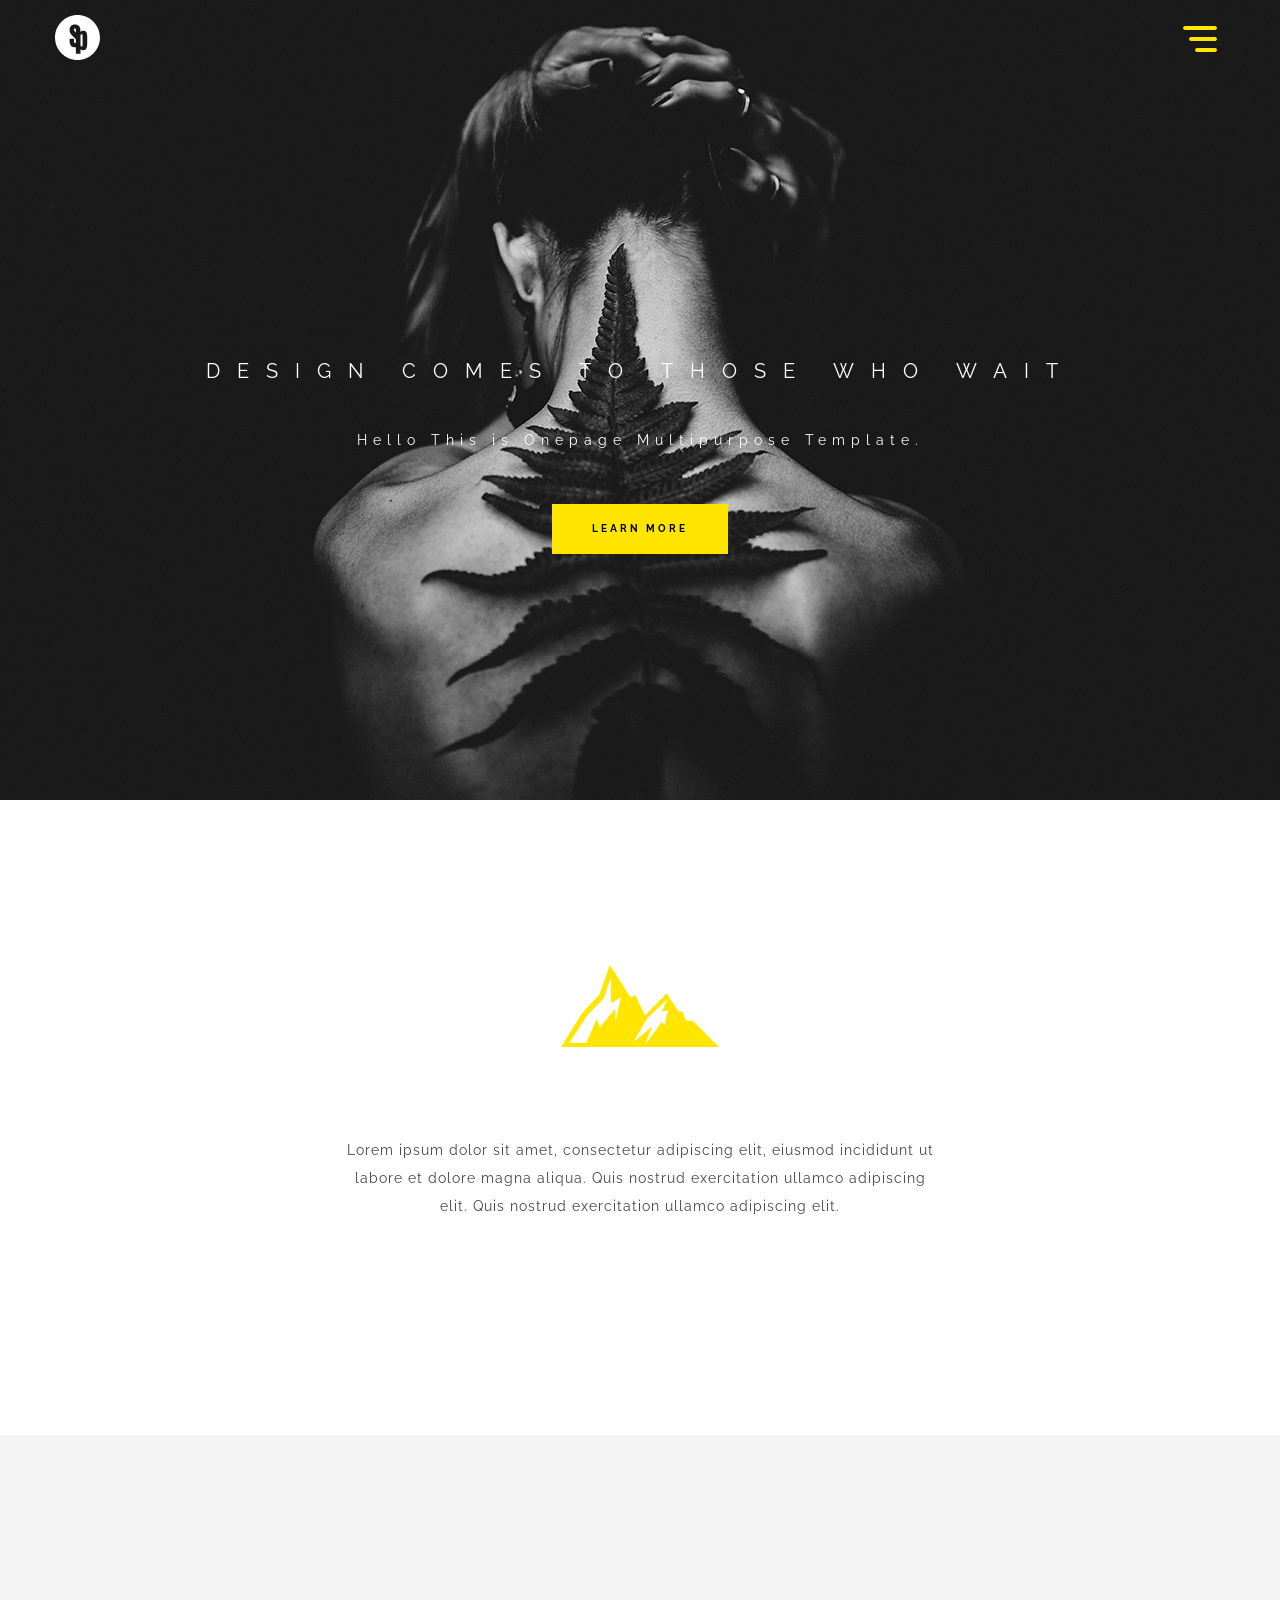
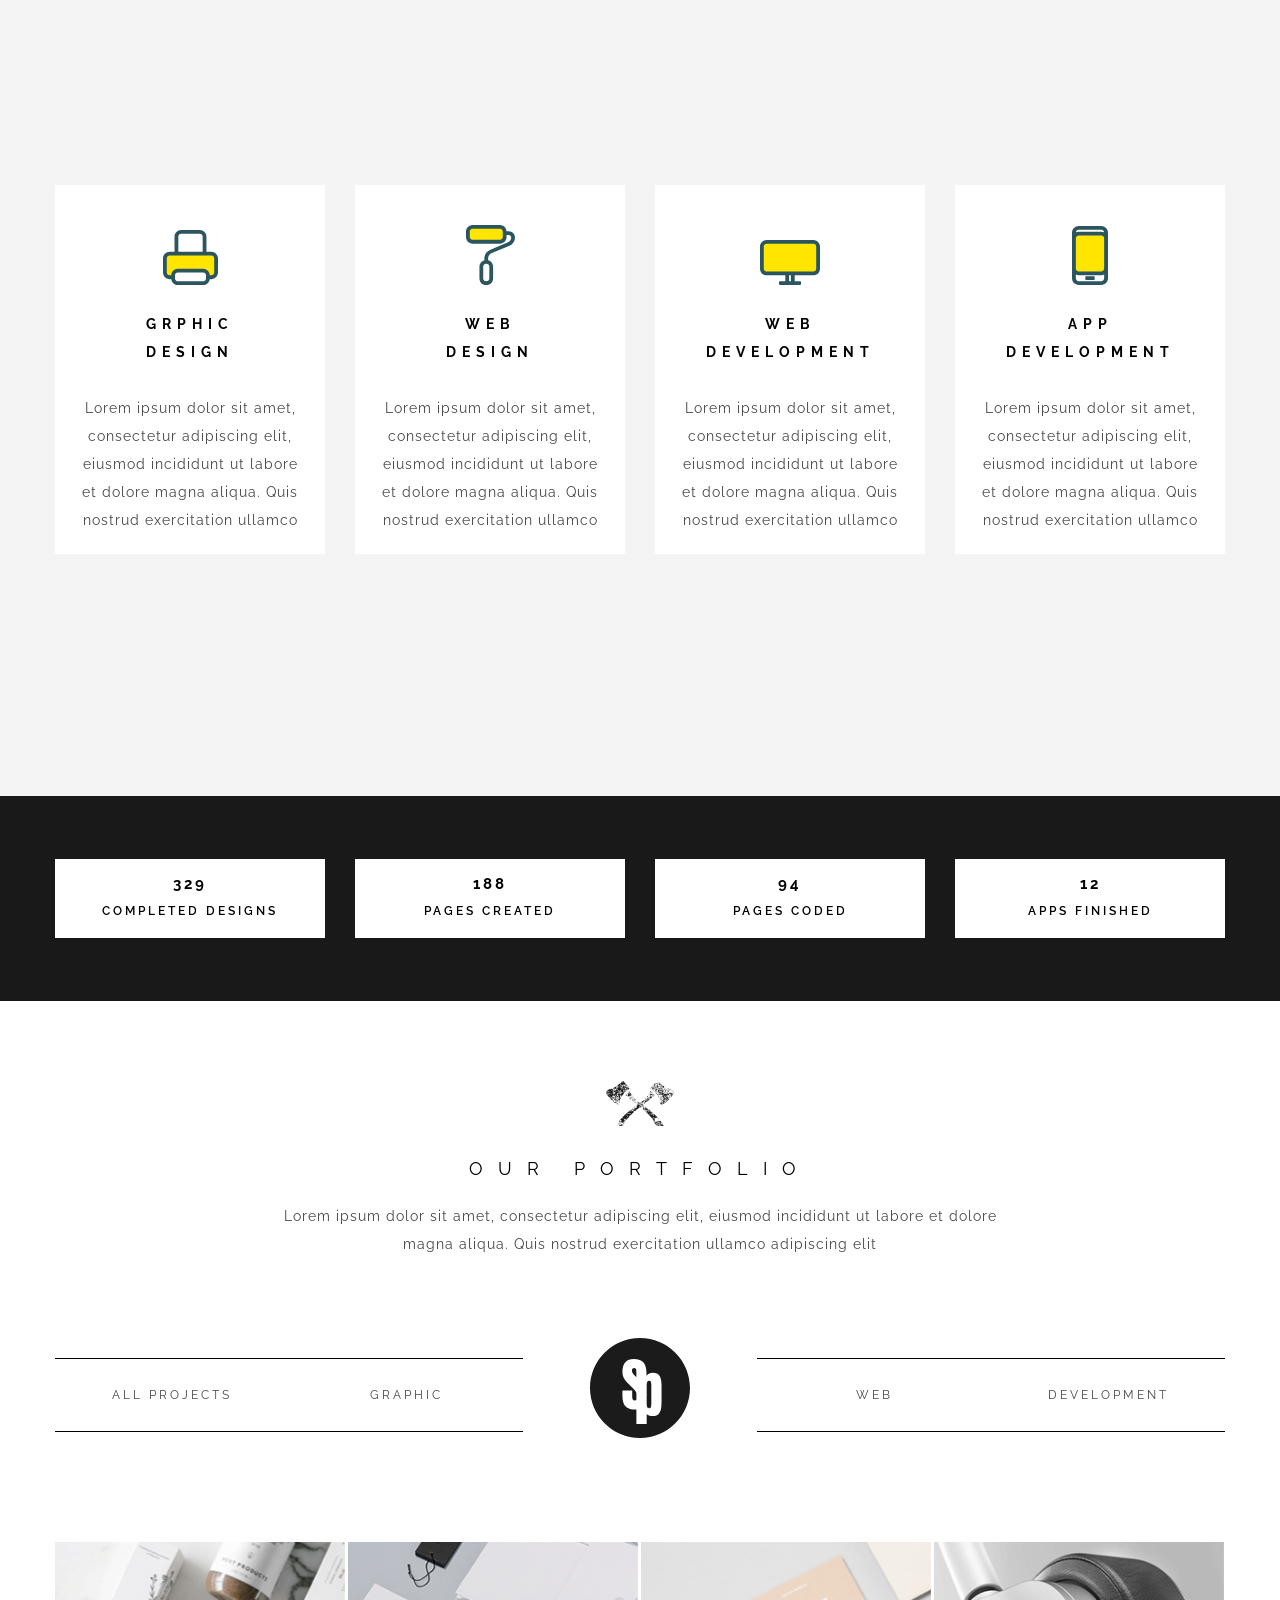
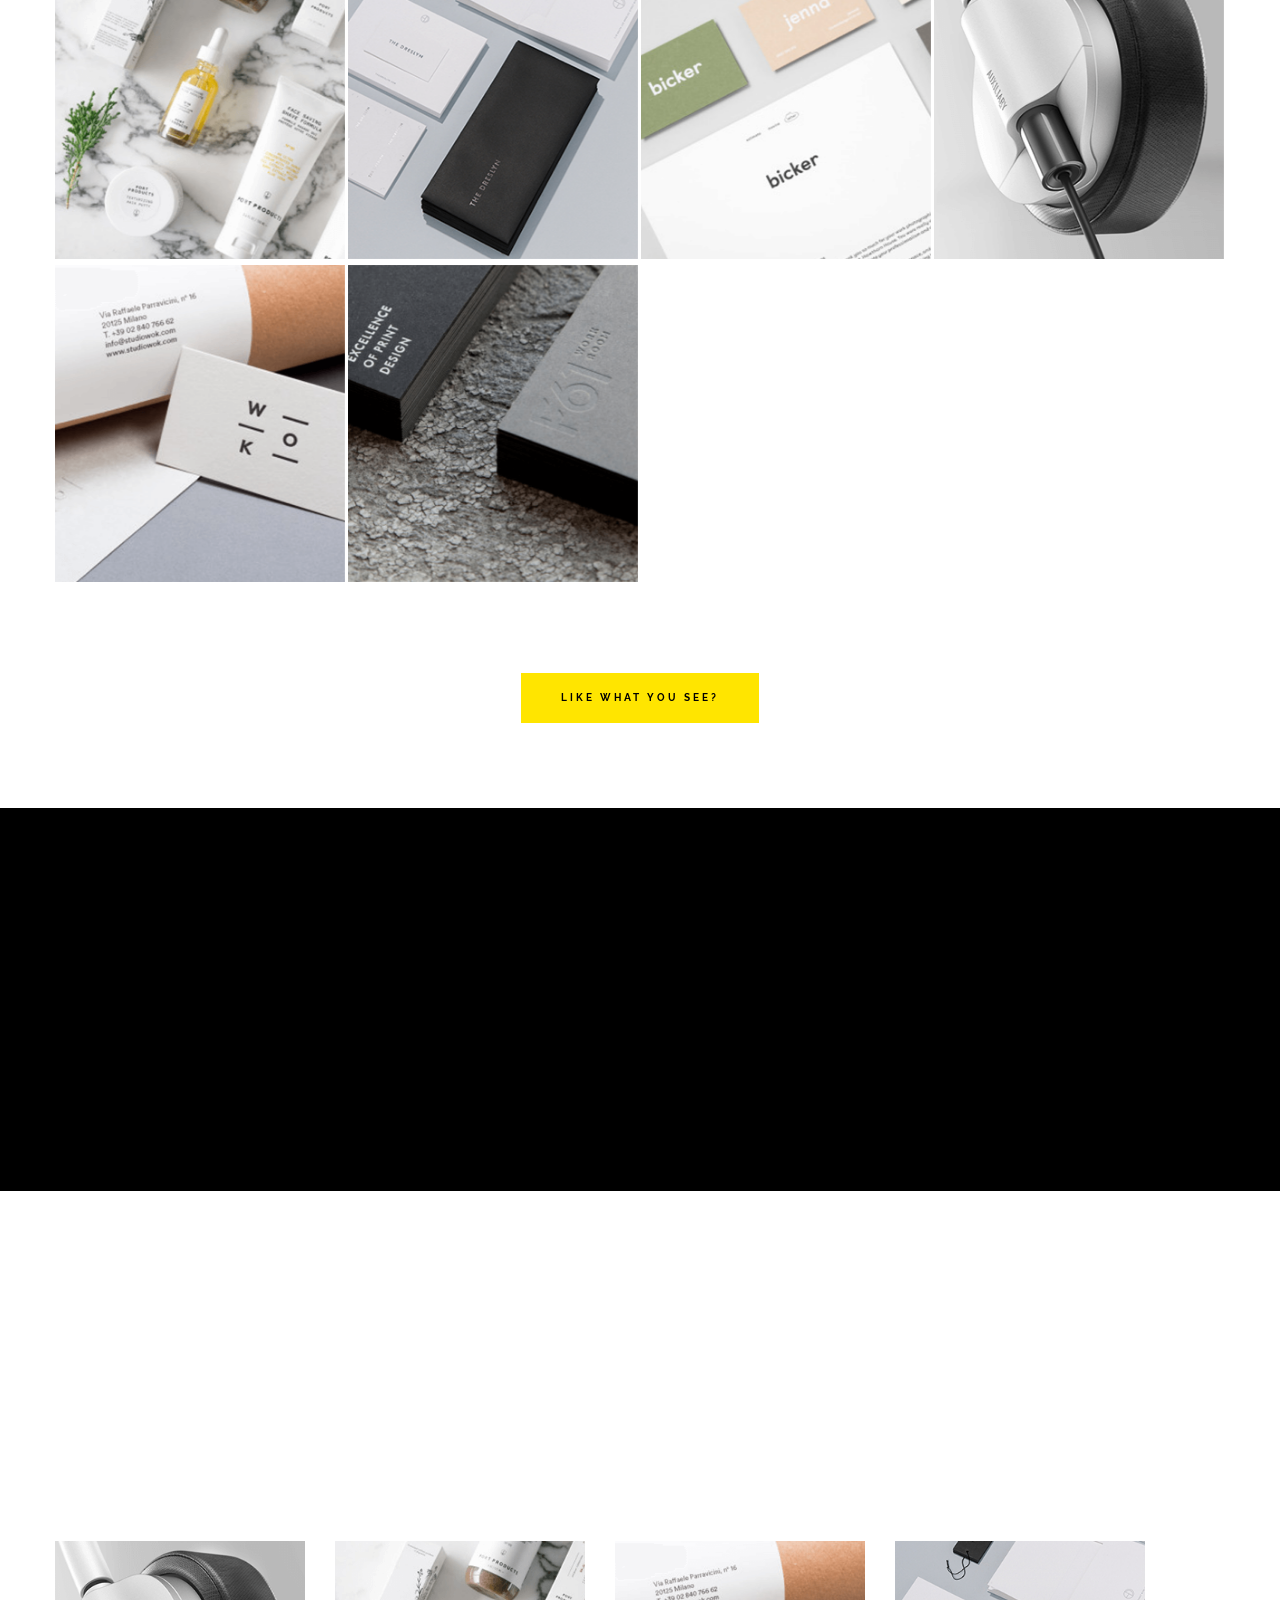
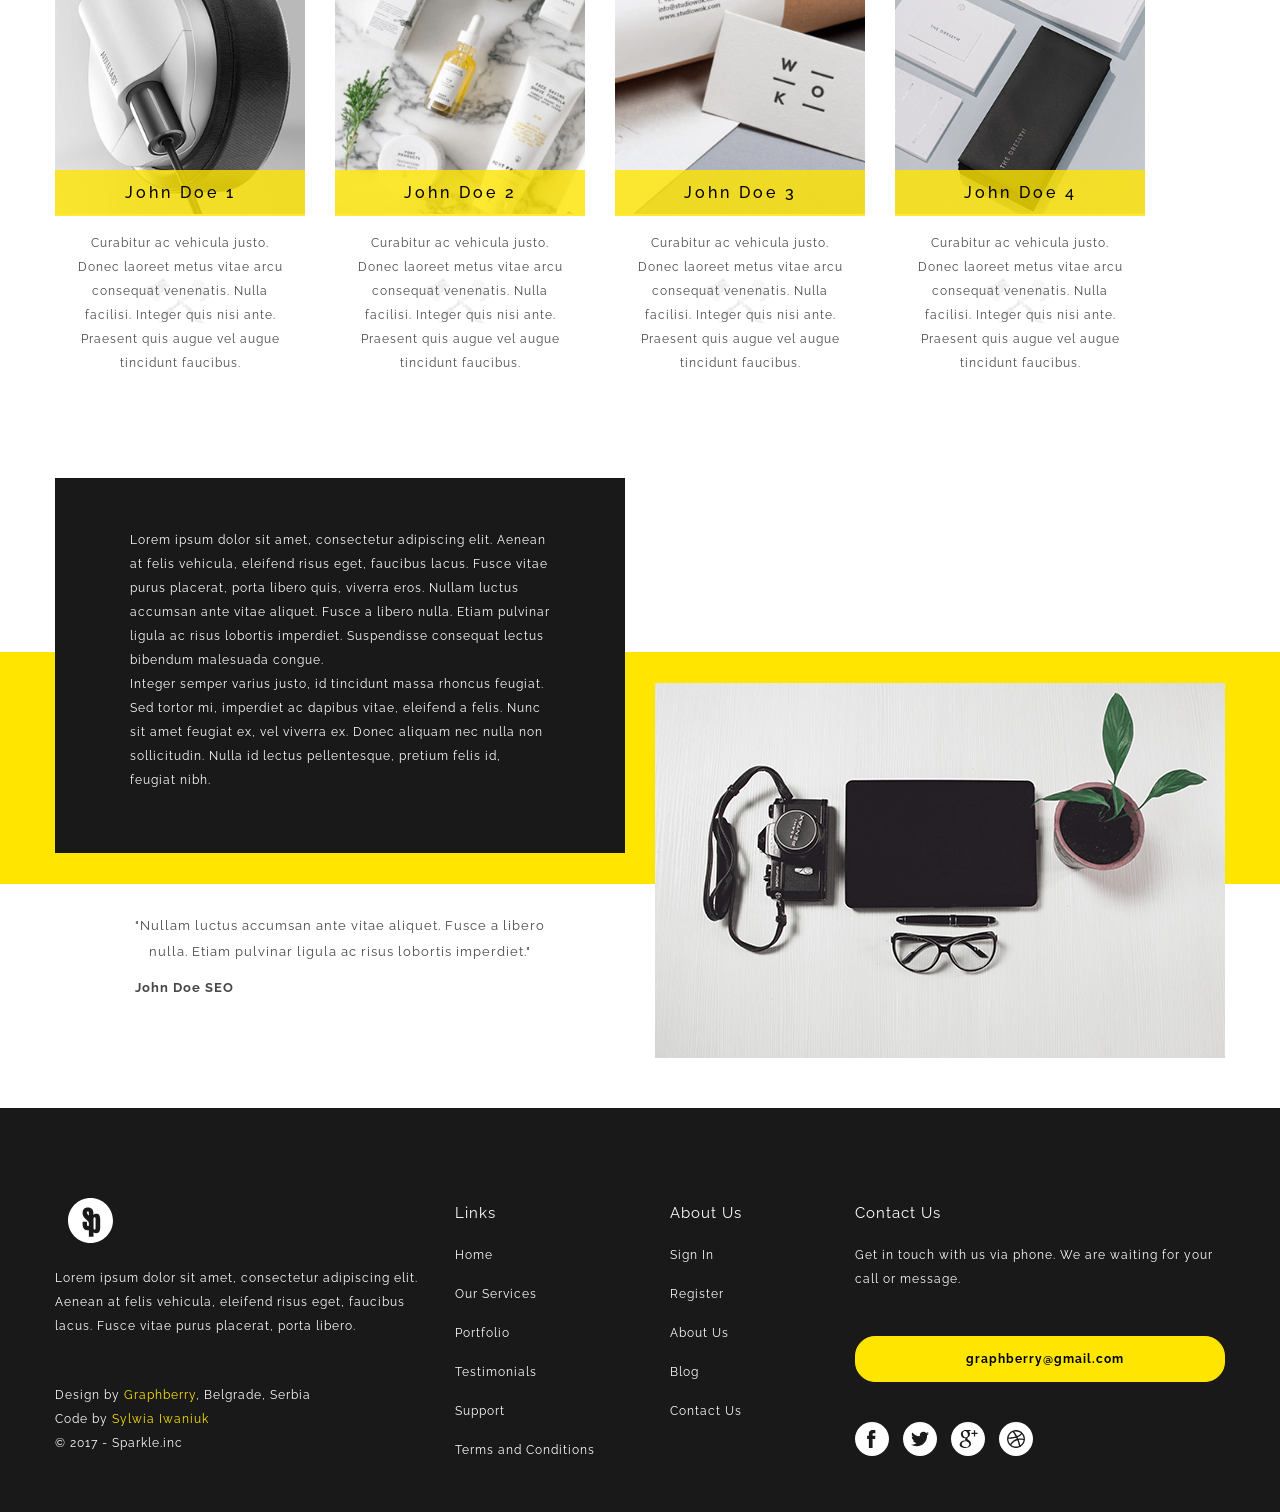
<file: index.html>
<!DOCTYPE html>
<html>
<head>
	<meta charset="UTF-8">
	<meta http-equiv="content-type" content="text/html">
	<meta http-equiv="content-language" content="pl">
	<meta name="author" content="Sylwia Iwaniuk">
	<link rel="stylesheet" href="https://fonts.googleapis.com/css2?family=Raleway:wght@400;500;600;700&display=swa">
	<script type="text/javascript" language="javascript" src="scripts.js"></script>
	<title> Website Template </title>
	<link rel="icon" type="image/svg" href="img/black-logo.svg">
	<link rel="stylesheet" href="style.css">
	<link rel="stylesheet" href="style_tablet.css">
	<link rel="stylesheet" href="style_mobile.css">
	<style type="text/css">
	
	</style>
</head>
<body>

<div id="locked_header_box"><div id="locked_header">	<!-- zablokowany pasek menu -->
	<img src="img/logo.svg" alt="logo" id="header_logo">
	<img src="img/menu.png" alt="menu button" id="menu_button" onclick="showMenu()">
	<ul id="header_menu">
		<li> <a href="#home" onclick="showMenu()">Home</a> </li>
		<li> <a href="#our_services" onclick="showMenu()">Services</a> </li>
		<li> <a href="#our_portfolio" onclick="showMenu()">Portfolio</a> </li>
		<li> <a href="#our_video" onclick="showMenu()">Watch video</a> </li>
		<li> <a href="#our_team" onclick="showMenu()">Our team</a> </li>
		<li> <a href="#contact_us" onclick="showMenu()">Contact</a> </li>
	</ul>
<div class="cleaner"></div>
</div></div>		<!-- koniec zablokowanego nagłówka -->

<div id="home_box"><header id="home">			<!-- nagłówek -->
<div class="cleaner"></div>
	
	<div class="appears" id="app_head">
		<h1> Design comes to those who wait </h1>
		<p> Hello This is Onepage Multipurpose Template. </p>
		<a href="#our_portfolio"><div class="yellow_button"> Learn more </div></a>
	</div>
</header></div>			<!-- koniec nagłówka -->



<main>				<!-- treść strony -->
	<section id="our_info">			<!-- sekcja 1 - info -->
		<div class="appears" id="app_info">
			<img src="img/mountain.svg" alt="mountain icon">
			<p class="sec_desc"> Lorem ipsum dolor sit amet, consectetur adipiscing elit, eiusmod incididunt ut labore et dolore magna aliqua. Quis nostrud exercitation ullamco adipiscing elit. Quis nostrud exercitation ullamco adipiscing elit. </p>
		</div>
	</section>			<!-- koniec sekcji 1 - info -->

	
	
	<div id="our_services_box"><section id="our_services">			<!-- sekcja 2 - services -->
		<div class="appears" id="app_serv">
			<h2> Our Services </h2>
			<p class="sec_desc"> Lorem ipsum dolor sit amet, consectetur adipiscing elit, eiusmod incididunt ut labore et dolore magna aliqua. Quis nostrud exercitation ullamco adipiscing elit </p>
		</div>
		
		<!-- pierwszy szereg - services -->
		<div class="appears_box" id="services_box">
			<div class="whiteblock service appears_seq">
				<div class="image"><img src="img/printer-icon.svg" alt="printer icon"></div>
				<span class="title"> Grphic<br> Design </span><br>
				<br>
				Lorem ipsum dolor sit amet, consectetur adipiscing elit, eiusmod incididunt ut labore et dolore magna aliqua. Quis nostrud exercitation ullamco
			</div>
			<div class="whiteblock service appears_seq">
				<div class="image"><img src="img/roller-icon.svg" alt="roller icon"></div>
				<span class="title"> Web<br> Design </span><br>
				<br>
				Lorem ipsum dolor sit amet, consectetur adipiscing elit, eiusmod incididunt ut labore et dolore magna aliqua. Quis nostrud exercitation ullamco
			</div>
			<div class="whiteblock service appears_seq">
				<div class="image"><img src="img/monitor-icon.svg" alt="monitor icon"></div>
				<span class="title"> Web<br> Development </span><br>
				<br>
				Lorem ipsum dolor sit amet, consectetur adipiscing elit, eiusmod incididunt ut labore et dolore magna aliqua. Quis nostrud exercitation ullamco
			</div>
			<div class="whiteblock service appears_seq">
				<div class="image"><img src="img/phone-icon.svg" alt="phone icon"></div>
				<span class="title"> App<br> Development </span><br>
				<br>
				Lorem ipsum dolor sit amet, consectetur adipiscing elit, eiusmod incididunt ut labore et dolore magna aliqua. Quis nostrud exercitation ullamco
			</div>
		<div class="cleaner"></div>
		</div>
		
		<!-- drugi szereg - skills -->
		<div class="appears_box" id="skills_box">
			<div class="whiteblock skills appears_seq">
				<span class="meter_label"> Ps </span><br>
				<div class="meter_box"><div class="meter"></div></div>
				<span class="meter_label"> Ai </span><br>
				<div class="meter_box"><div class="meter"></div></div>
				<span class="meter_label"> Id </span><br>
				<div class="meter_box"><div class="meter"></div></div>
			</div>
			<div class="whiteblock skills appears_seq">
				<span class="meter_label"> Ui </span><br>
				<div class="meter_box"><div class="meter"></div></div>
				<span class="meter_label"> Ux </span><br>
				<div class="meter_box"><div class="meter"></div></div>
				<span class="meter_label"> Responsive </span><br>
				<div class="meter_box"><div class="meter"></div></div>
			</div>
			<div class="whiteblock skills appears_seq">
				<span class="meter_label"> Html </span><br>
				<div class="meter_box"><div class="meter"></div></div>
				<span class="meter_label"> Css </span><br>
				<div class="meter_box"><div class="meter"></div></div>
				<span class="meter_label"> Js </span><br>
				<div class="meter_box"><div class="meter"></div></div>
			</div>
			<div class="whiteblock skills appears_seq">
				<span class="meter_label"> C++ </span><br>
				<div class="meter_box"><div class="meter"></div></div>
				<span class="meter_label"> Java </span><br>
				<div class="meter_box"><div class="meter"></div></div>
				<span class="meter_label"> Swift </span><br>
				<div class="meter_box"><div class="meter"></div></div>
			</div>
		<div class="cleaner"></div>
		</div>
	</section></div>
	<div id="our_services2_box"><section id="our_services2">		<!-- czarny pasek -->
		<!-- trzeci szereg - stats -->
		<div class="appears_box" id="stats_box">
			<div class="whiteblock stats appears_seq">
				<span class="counter"> 694 </span><br>
				Completed designs
			</div>
			<div class="whiteblock stats appears_seq">
				<span class="counter"> 324 </span><br>
				Pages created
			</div>
			<div class="whiteblock stats appears_seq">
				<span class="counter"> 134 </span><br>
				Pages coded
			</div>
			<div class="whiteblock stats appears_seq">
				<span class="counter"> 27 </span><br>
				Apps finished
			</div>
		<div class="cleaner"></div>
		</div>
	</section></div>			<!-- koniec sekcji 2 - services -->

	
	
	<section id="our_portfolio">			<!-- sekcja 3 - portfolio -->
		<div class="appears" id="app_port">
			<h2> Our Portfolio </h2>
			<p class="sec_desc"> Lorem ipsum dolor sit amet, consectetur adipiscing elit, eiusmod incididunt ut labore et dolore magna aliqua. Quis nostrud exercitation ullamco adipiscing elit </p>
		</div>
		
		<ul class="appears_box" id="proj_selector">
			<li class="appears_seq" onclick="showProjects('all')"> All projects </li>
			<li class="appears_seq" onclick="showProjects('proj_graph')"> Graphic </li>
			<img src="img/black-logo.svg" alt="logo" class="appears_seq">
			<li class="appears_seq" onclick="showProjects('proj_web')"> Web </li>
			<li class="appears_seq" onclick="showProjects('proj_dev')"> Development </li>
		<div class="cleaner"></div>
		</ul>
		
		<div class="appears_box" id="projects">
			<div class="project proj_graph appears_seq">
				<img src="img/portfolio1.png" alt="project 1">
				<div class="description">
					<div class="yellow_margin_up"></div>
					<span class="title"> Doe Graphic 1 </span>
					Lorem ipsum dolor sit amet, consectetur adipiscing elit, eiusmod incididunt ut labore et dolore magna aliqua. 
					<div class="yellow_margin_down"></div>
				</div>
			</div>
			<div class="project proj_dev appears_seq">
				<img src="img/portfolio2.png" alt="project 2">
				<div class="description">
					<div class="yellow_margin_up"></div>
					<span class="title"> Doe Development 2 </span>
					Lorem ipsum dolor sit amet, consectetur adipiscing elit, eiusmod incididunt ut labore et dolore magna aliqua. 
					<div class="yellow_margin_down"></div>
				</div>
			</div>
			<div class="project proj_web appears_seq">
				<img src="img/portfolio3.png" alt="project 3">
				<div class="description">
					<div class="yellow_margin_up"></div>
					<span class="title"> Doe Web 3 </span>
					Lorem ipsum dolor sit amet, consectetur adipiscing elit, eiusmod incididunt ut labore et dolore magna aliqua. 
					<div class="yellow_margin_down"></div>
				</div>
			</div>
			<div class="project proj_dev appears_seq">
				<img src="img/portfolio4.png" alt="project 4">
				<div class="description">
					<div class="yellow_margin_up"></div>
					<span class="title"> Doe Development 4 </span>
					Lorem ipsum dolor sit amet, consectetur adipiscing elit, eiusmod incididunt ut labore et dolore magna aliqua. 
					<div class="yellow_margin_down"></div>
				</div>
			</div>
			<div class="project proj_web appears_seq">
				<img src="img/portfolio5.png" alt="project 5">
				<div class="description">
					<div class="yellow_margin_up"></div>
					<span class="title"> Doe Web 5 </span>
					Lorem ipsum dolor sit amet, consectetur adipiscing elit, eiusmod incididunt ut labore et dolore magna aliqua. 
					<div class="yellow_margin_down"></div>
				</div>
			</div>
			<div class="project proj_graph appears_seq">
				<img src="img/portfolio6.png" alt="project 6">
				<div class="description">
					<div class="yellow_margin_up"></div>
					<span class="title"> Doe Graphic 6 </span>
					Lorem ipsum dolor sit amet, consectetur adipiscing elit, eiusmod incididunt ut labore et dolore magna aliqua. 
					<div class="yellow_margin_down"></div>
				</div>
			</div>
		<div class="cleaner"></div>
		</div>
		
		<a href="#contact"><div class="yellow_button appears" id="port_button"> Like what you see? </div></a>
	</section>			<!-- koniec sekcji 3 - portfolio -->

	
	
	<div id="our_video_box"><div class="darken"><section id="our_video">			<!-- sekcja 4 - video -->
		<div class="appears" id="view_vid" onclick="viewVideo(this);"> View our video </div>
	</section></div></div>			<!-- koniec sekcji 4 - video -->

	
	
	<section id="our_team">			<!-- sekcja 5 - team -->
		<div class="appears" id="app_team">
			<h2> Our Team </h2>
			<p class="sec_desc"> Lorem ipsum dolor sit amet, consectetur adipiscing elit, eiusmod incididunt ut labore et dolore magna aliqua. Quis nostrud exercitation ullamco adipiscing elit </p>
		</div>
		<div class="appears_box" id="team_box">
			<div class="team appears_seq">
				<div class="portrait">
					<img src="img/portfolio4.png" alt="John Doe 1">
					<div class="signature"> John Doe 1 </div>
				</div>
				<div class="desc_box"><div class="description">
					Curabitur ac vehicula justo. Donec laoreet metus vitae arcu consequat venenatis. Nulla facilisi. Integer quis nisi ante. Praesent quis augue vel augue tincidunt faucibus. 
				</div></div>
			</div>
			<div class="team appears_seq">
				<div class="portrait">
					<img src="img/portfolio1.png" alt="John Doe 2">
					<div class="signature"> John Doe 2 </div>
				</div>
				<div class="desc_box"><div class="description">
					Curabitur ac vehicula justo. Donec laoreet metus vitae arcu consequat venenatis. Nulla facilisi. Integer quis nisi ante. Praesent quis augue vel augue tincidunt faucibus. 
				</div></div>
			</div>
			<div class="team appears_seq">
				<div class="portrait">
					<img src="img/portfolio5.png" alt="John Doe 3">
					<div class="signature"> John Doe 3 </div>
				</div>
				<div class="desc_box"><div class="description">
					Curabitur ac vehicula justo. Donec laoreet metus vitae arcu consequat venenatis. Nulla facilisi. Integer quis nisi ante. Praesent quis augue vel augue tincidunt faucibus. 
				</div></div>
			</div>
			<div class="team appears_seq">
				<div class="portrait">
					<img src="img/portfolio2.png" alt="John Doe 4">
					<div class="signature"> John Doe 4 </div>
				</div>
				<div class="desc_box"><div class="description">
					Curabitur ac vehicula justo. Donec laoreet metus vitae arcu consequat venenatis. Nulla facilisi. Integer quis nisi ante. Praesent quis augue vel augue tincidunt faucibus. 
				</div></div>
			</div>
		<div class="cleaner"></div>
		</div>
	</section>			<!-- koniec sekcji 5 - team -->

	
	
	<div id="about_us_box"><section id="about_us">			<!-- sekcja 6 - about -->
		<div class="column">
			<div class="appears" id="blackboard">
				<p>Lorem ipsum dolor sit amet, consectetur adipiscing elit. Aenean at felis vehicula, eleifend risus eget, faucibus lacus. Fusce vitae purus placerat, porta libero quis, viverra eros. Nullam luctus accumsan ante vitae aliquet. Fusce a libero nulla. Etiam pulvinar ligula ac risus lobortis imperdiet. Suspendisse consequat lectus bibendum malesuada congue. </p>
				<p>Integer semper varius justo, id tincidunt massa rhoncus feugiat. Sed tortor mi, imperdiet ac dapibus vitae, eleifend a felis. Nunc sit amet feugiat ex, vel viverra ex. Donec aliquam nec nulla non sollicitudin. Nulla id lectus pellentesque, pretium felis id, feugiat nibh. </p>
			</div>
			<div class="quote appears" id="quote1">
				"Nullam luctus accumsan ante vitae aliquet. Fusce a libero nulla. Etiam pulvinar ligula ac risus lobortis imperdiet."
				<div class="author"> John Doe SEO </div>
			</div>
		<div class="cleaner"></div>
		</div>
		<div class="column">
			<div class="quote appears" id="quote2">
				"Nullam luctus accumsan ante vitae aliquet. Fusce a libero nulla. Etiam pulvinar ligula ac risus lobortis imperdiet."
				<div class="author"> John Doe SEO </div>
			</div>
			<img src="img/office.png" alt="office desktop" class="appears" id="about_img">
		<div class="cleaner"></div>
		</div>
		<div class="cleaner"></div>
	</section></div>			<!-- koniec sekcji 6 - about -->
<div class="cleaner"></div>
</main>				<!-- koniec treści -->



<div id="our_footer_box"><footer class="appears_box" id="our_footer">			<!-- stopka z tłem -->
	<div class="col_big appears_seq">
		<img src="img/logo.svg" alt="logo" id="footer_logo"><br>
		<p>
			Lorem ipsum dolor sit amet, consectetur adipiscing elit. Aenean at felis vehicula, eleifend risus eget, faucibus lacus. Fusce vitae purus placerat, porta libero. 
		</p>
		<div id="copyright">
			Design by <a href="https://www.graphberry.com/">Graphberry</a>, Belgrade, Serbia <br>
			Code by <a href="mailto: siwaniuk@op.pl">Sylwia Iwaniuk</a> <br>
			&copy; 2017 - Sparkle.inc
		</div>
	</div>
	<nav class="col_small appears_seq">
		<h3> Links </h3>
		<ul>
			<li> Home </li>
			<li> Our Services </li>
			<li> Portfolio </li>
			<li> Testimonials </li>
			<li> Support </li>
			<li> Terms and Conditions </li>
		</ul>
	</nav>
	<nav class="col_small appears_seq">
		<h3> About Us </h3>
		<ul>
			<li> Sign In </li>
			<li> Register </li>
			<li> About Us </li>
			<li> Blog </li>
			<li> Contact Us </li>
		</ul>
	</nav>
	<div class="col_big appears_seq" id="contact_us">
		<h3> Contact Us </h3>
		<p> Get in touch with us via phone. We are waiting for your call or message. </p>
		<a href="mailto: graphberry@gmail.com"><div id="contact_button"> graphberry@gmail.com </div></a>
		<div id="socials">
			<img src="img/facebook.svg" alt="Facebook">
			<img src="img/twitter.svg" alt="Twitter">
			<img src="img/google.svg" alt="Google">
			<img src="img/dribble.svg" alt="Dribble">
		</div>
	<div class="cleaner"></div>
	</div>
<div class="cleaner"></div>
</footer></div>			<!-- koniec stopki -->

</body>
</html>

<script type="text/javascript" language="javascript">
<!-- 
var pojawiane = findIds("appears");			// tablica elementów, które mają się pojawić
var pojawiane2 = findIds("appears_box");	// tablica elementów zawierających pojawianie sekwencyjne 

window.addEventListener("scroll", scrollManager);
scrollManager();
-->
</script>
</file>
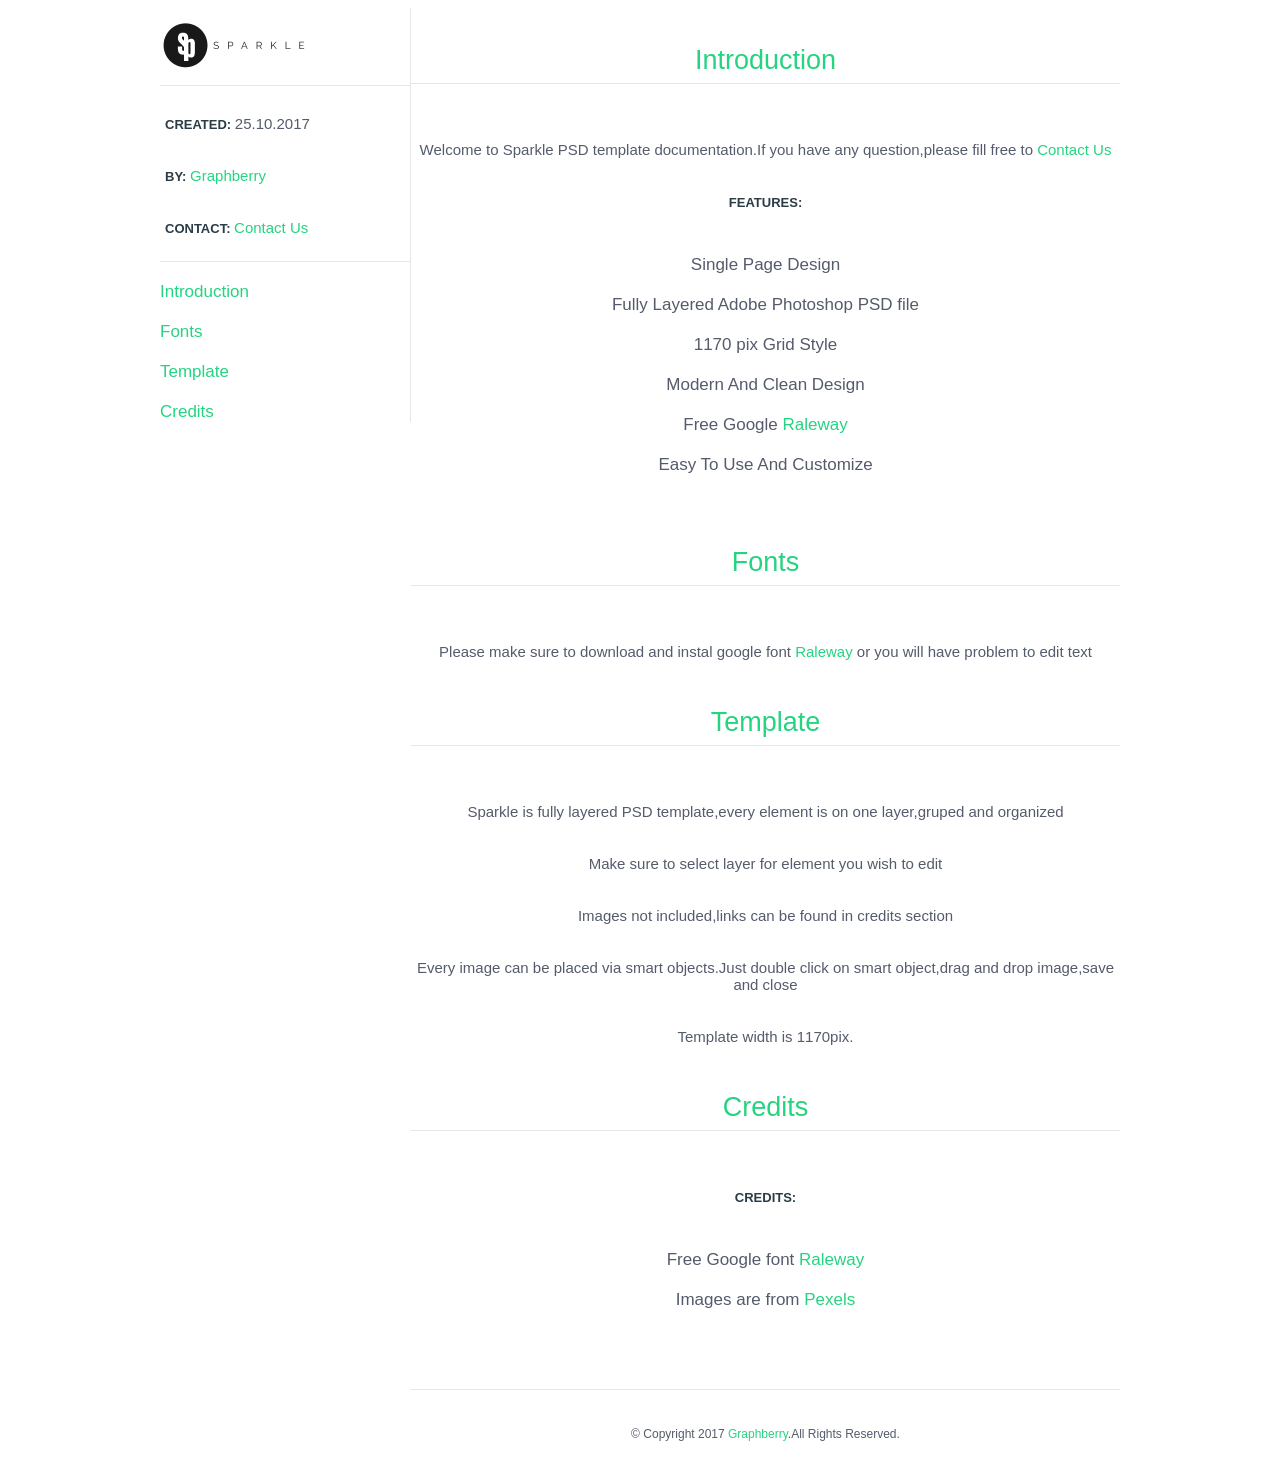
<file: project/Help/Help.html>
<!DOCTYPE html>
<html>
<head>
	<meta charset="utf-8">
	<title>Sparkle - PSD Landing Page</title>
    <link rel="stylesheet" href="assets/style.css">
</head>
<body>
	<div class="container">
		<div class="side">
			<div class="info">
				<a href="http://www.graphberry.com"><img src="assets/logo.png"></a>
				<p><b>CREATED: </b> 25.10.2017</p>
				<p><b>BY: </b><a href="http://www.graphberry.com"> Graphberry</a></p>
				<p><b>CONTACT: </b><a href="http://www.graphberry.com/pages/contact"> Contact Us</a></p>
			</div>
			<div class="menu">
				<li>
					<a href="#1">Introduction</a>
				</li>
				<li>
					<a href="#2">Fonts</a>
				</li>
				<li>
					<a href="#3">Template</a>
				</li>
				<li>
					<a href="#4">Credits</a>	
				</li>
			</div>
		</div>
		<div class="content">
			<div id="1">
			    <p class="title">Introduction</p>
				<div class="intro-info">
					<p>Welcome to Sparkle PSD template documentation.If you have any question,please fill free to <a href="http://www.graphberry.com/pages/contact">Contact Us</a></p>
				<p><b>FEATURES: </b> 
					<li>Single Page Design</li>
					<li>Fully Layered Adobe Photoshop PSD file</li>
					<li>1170 pix Grid Style</li>
					<li>Modern And Clean Design</li>
					<li>Free Google <a href="https://fonts.google.com/specimen/Raleway">Raleway</a></li>
					<li>Easy To Use And Customize</li>
				</p>
				</div>
		    </div>
			
			<div id="2">
			    <p class="title">Fonts</p>
				<div class="intro-info">
					<p>Please make sure to download and instal google font <a href="https://fonts.google.com/specimen/Raleway">Raleway</a> or you will have problem to edit text</p>
				</div>
		    </div>
			
			<div id="3">
			    <p class="title">Template</p>
				<div class="intro-info">
					<p>Sparkle is fully layered PSD template,every element is on one layer,gruped and organized</p>
					<p>Make sure to select layer for element you wish to edit</p>
                    <p>Images not included,links can be found in credits section</p>
                    <p>Every image can be placed via smart objects.Just double click on smart object,drag and drop image,save and close</p>
                    <p>Template width is 1170pix.</p>
				</div>
		    </div>
			
			<div id="4">
			    <p class="title">Credits</p>
				<div class="intro-info">
					<p><b>CREDITS:</b>
						<li>Free Google font <a href="https://fonts.google.com/specimen/Raleway">Raleway</a></li>
                        <li>Images are from <a href="https://www.pexels.com/">Pexels</a></li>
                    </p>
				</div>
		    </div>
			
			<div>
				<p class="title"></p>
				<div class="footer">
					<p>© Copyright 2017 <a href="http://www.graphberry.com">Graphberry</a>.All Rights Reserved.</p>
				</div>
			</div>
		</div>
	</div>






</body>
</html>
</file>
<file: style.css>
/* CSS Document */
/* general, desktop */

/* -----------------------------
	- ogólne
	- zablokowane menu
	- nagłówek
	- sekcja 1 - info
	- sekcja 2 - services
	- sekcja 3 - portfolio
	- sekcja 4 - video
	- sekcja 5 - team
	- sekcja 6 - about us
	- stopka
----------------------------- */

html { scroll-behavior: smooth; }
body { 
	margin: 0; padding: 0; 
	background: #fff; color: #474747; line-height: 2;
	font-family: Raleway, Arial, sans-serif; font-size: 14px; 
	text-align: center; letter-spacing: 1px;
  }
.cleaner { width: 0; height: 0; margin: 0; padding: 0; clear: both; }

div, p, ul, ol, li, h1, h2, h3 { margin: 0; padding: 0; }

a { color: #000; text-decoration: none; }

h1 {
	color: #fff;
	font-size: 20px; font-weight: normal;
	text-transform: uppercase; letter-spacing: 17px;
  }
h2 {
	margin-bottom: 15px; padding-top: 70px;
	background: url("img/axes.svg") center top no-repeat;
	color: #000;
	font-size: 18px; font-weight: normal;
	text-transform: uppercase; letter-spacing: 15px;
  }
p.sec_desc { width: 760px; margin: 0 auto 80px; }

header, footer, section, #locked_header { width: 1170px; margin: 0 auto; }

.yellow_button {
	display: inline-block;
	margin: 0 auto; padding: 14px 39px; 
	background: #ffe500; color: #000;
	border: 1px solid #ffe500;
	font-size: 10px; letter-spacing: 3px;
	text-transform: uppercase; font-weight: bold;
  }

.whiteblock {
	width: 250px; 
	margin: 13px 15px; padding: 10px;
	background: #fff;
	float: left;
  }
	.whiteblock .title { 
		color: #000; 
		text-transform: uppercase; letter-spacing: 6px; 
	  }

.appears, .appears_seq { opacity: 0; }
		
		@keyframes appear {
			from { opacity: 0; }
			to { opacity: 1; }
		  }

			
/* ------------------------------------------------------------
					zablokowane menu 
------------------------------------------------------------ */

	#locked_header_box { 
		width: 100%; 
		position: fixed; top: 0; 
		z-index: 1000; 
		background: none;
		transition: background 0.5s;
	  }
	#locked_header { margin: 15px auto 10px; }
		#header_logo { float: left; }
		#menu_button { float: right; cursor: pointer; transition: transform 1s; }

		#locked_header a { color: #fff; }
		#locked_header a:hover { color: #ffe500; }
		#locked_header ul { 
			list-style-type: none; 
			height: 0;
			color: #fff; 
			padding: 5px 0;
			font-size: 20px;
			text-transform: uppercase; letter-spacing: 3px;
			transition: height 1s;
			overflow: hidden;
		  }
			#locked_header ul li { margin: 10px 0; }

			
/* ------------------------------------------------------------
					nagłówek (hero) 
------------------------------------------------------------ */

#home_box { background: url("img/header.png") center bottom no-repeat #191919; }
#home { 
	height: 450px;
	padding: 350px 0 0;
	color: #fff; text-align: center; 
	letter-spacing: 6px;
  }
#home_box .cleaner { height: 1px; }
	
	#home h1 { margin-bottom: 35px; }
	
	#home .yellow_button{ margin-top: 50px; }
	#home .yellow_button:hover { background: none; color: #fff; }

/* ------------------------------------------------------------
					koniec nagłówka
------------------------------------------------------------ */


/* ------------------------------------------------------------
					sekcja 1 - info
------------------------------------------------------------ */

#our_info { padding: 165px 0 215px; }

	#our_info img { margin: 0 auto 80px; }
	@media only screen and (min-width: 600px) {
		#our_info p { width: 590px; margin: 0 auto; }
	  }

/* ------------------------------------------------------------
					koniec sekcji 1 - info
------------------------------------------------------------ */
/* ------------------------------------------------------------
					sekcja 2 - services
------------------------------------------------------------ */

#our_services_box { background: #f4f4f4; }
#our_services2_box { background: #191919; }
#our_services { padding: 80px 0 27px; }
#our_services2 { padding: 50px 0; color: #000; }

	#services_box .whiteblock:first-child, 
	#skills_box .whiteblock:first-child, 
	#stats_box .whiteblock:first-child { margin-left: 0; }
	#services_box .whiteblock:nth-child(4), 
	#skills_box .whiteblock:nth-child(4), 
	#stats_box .whiteblock:nth-child(4) { margin-right: 0; }

	#our_services .service { width: 230px; padding: 40px 20px 20px; }
		#our_services .service .image { margin-bottom: 25px; line-height: 60px; }
			#our_services .service .image img { display: inline-block; vertical-align: bottom; }
		#our_services .service .title { font-weight: bold; }

	#our_services .skills { text-align: left; position: relative; }
		#our_services .skills .meter_label { 
			color: #000; 
			font-size: 13px; font-weight: bold; 
			letter-spacing: 2px; 
		  }
		#our_services .skills .meter_box { 
			width: 100%; height: 5px; 
			margin: 7px 0 12px;
			background: #f4f4f4; 
		  }
			#our_services .skills .meter { width: 0px; height: 5px; background: #ffe500; float: left; }

					@keyframes meter1 {
						from { width: 0; }
						to { width: 87%; }
					  }
					@keyframes meter2 {
						from { width: 0; }
						to { width: 98%; }
					  }
					@keyframes meter3 {
						from { width: 0; }
						to { width: 70%; }
					  }
					@keyframes meter4 {
						from { width: 0; }
						to { width: 95%; }
					  }
					@keyframes meter5 {
						from { width: 0; }
						to { width: 75%; }
					  }
					@keyframes meter6 {
						from { width: 0; }
						to { width: 90%; }
					  }
					@keyframes meter7 {
						from { width: 0; }
						to { width: 98%; }
					  }
					@keyframes meter8 {
						from { width: 0; }
						to { width: 95%; }
					  }
					@keyframes meter9 {
						from { width: 0; }
						to { width: 70%; }
					  }
					@keyframes meter10 {
						from { width: 0; }
						to { width: 60%; }
					  }
					@keyframes meter11 {
						from { width: 0; }
						to { width: 80%; }
					  }
					@keyframes meter12 {
						from { width: 0; }
						to { width: 71%; }
					  }
	
	#our_services2 .stats { 
		padding: 10px 10px 15px;
		font-size: 12px; letter-spacing: 3px;
		text-transform: uppercase; 
		font-weight: 600; 
	  }
		#our_services2 .stats .counter { 
			font-size: 15px; font-weight: 700;
		  }

/* ------------------------------------------------------------
					koniec sekcji 2 - services
------------------------------------------------------------ */
/* ------------------------------------------------------------
					sekcja 3 - portfolio
------------------------------------------------------------ */

#our_portfolio { padding: 80px 0 85px; }

	#our_portfolio #proj_selector {
		list-style-type: none; 
		margin-bottom: 90px;
	  }
	
		#our_portfolio #proj_selector li {
			cursor: pointer; 
			width: 234px; 
			margin: 20px 0; padding: 24px 0;
			border-top: 1px solid #000;
			border-bottom: 1px solid #000;
			font-size: 12px;
			text-transform: uppercase; letter-spacing: 3px;
			float: left;
		  }
		#our_portfolio #proj_selector li:hover {
			border-top: 1px solid #ffe500;
			border-bottom: 1px solid #ffe500;
		  }
		#our_portfolio #proj_selector img {	margin: 0 67px;	float: left; }

		
	#our_portfolio .project { 
		width: 290px; 
		margin: 0 3px 3px 0;
		float: left; position: relative;
	  }
		@media only screen and (min-width: 600px) { #our_portfolio .project { height: 320px; } }
	#our_portfolio .project:nth-child(4n) { margin-right: 0; }
	#our_portfolio .project:hover .description { opacity: 1; }

		#our_portfolio .project img { width: 100%; position: absolute; top: 0; left: 0; z-index: 50; }
			
		#our_portfolio .project .description {
			width: 220px; height: 180px;
			margin: 70px auto; padding: 0 15px;
			background: #fff;
			font-size: 12px;
			position: relative;
			z-index: 100;
			opacity: 0;
			transition: opacity 0.3s;
		  }
			#our_portfolio .description span {
				display: block;
				margin-bottom: 10px;
				text-transform: uppercase; letter-spacing: 3px; 
				font-weight: 600;
			  }
			
			#our_portfolio .description .yellow_margin_up, #our_portfolio .description .yellow_margin_down {
				width: 80%; height: 25px;
				margin: 0 auto;
				background: #ffe500; 
			  }
			#our_portfolio .description .yellow_margin_up {	position: relative; top: -25px; }
			#our_portfolio .description .yellow_margin_down { position: relative; bottom: -25px; }

	#our_portfolio .yellow_button { margin-top: 85px; }
	#our_portfolio .yellow_button:hover { background: none; }
	
/* ------------------------------------------------------------
					koniec sekcji 3 - portfolio
------------------------------------------------------------ */
/* ------------------------------------------------------------
					sekcja 4 - video
------------------------------------------------------------ */

#our_video_box { background: url("img/city.jpg") fixed center center no-repeat #000; }
#our_video_box .darken { background: rgba(0,0,0,0.5); }
#our_video { color: #fff; padding: 145px 0 160px; }

	#our_video #view_vid {
		cursor: pointer;
		width: 300px; height: 26px;
		margin: 0 auto; padding: 25px 40px;
		border: 1px solid #ffe500;
		background: rgba(0,0,0,0.5); color: #ffe500;
		text-align: center; text-transform: uppercase; letter-spacing: 12px;
	  }
	
/* ------------------------------------------------------------
					koniec sekcji 4 - video
------------------------------------------------------------ */
/* ------------------------------------------------------------
					sekcja 5 - team
------------------------------------------------------------ */

#our_team { padding: 80px 0 30px; }
	
	#our_team #team_box .team {
		width: 250px; 
		margin: 13px 15px; 
		background: #fff;
		float: left;
	  }
	#our_team #team_box .team:first-child { margin-left: 0; }
	#our_team #team_box .team:nth-child(4) { margin-right: 0; }
	
		#our_team .team .portrait { position: relative; line-height: 1; }
			#our_team .team .portrait img { width: 100%; }
		
			#our_team .team .signature { 
				width: 100%; 
				margin: 0; padding: 15px 0;
				background: rgba(255,229,0,0.8); color: #000;
				position: absolute; bottom: 0; left: 0;
				font-size: 16px; font-weight: 500;
				letter-spacing: 3px;
			  }
	
		#our_team .team .desc_box { background: url("img/axes.svg") center center no-repeat; }
		#our_team .team .description { 
			margin: 0; padding: 15px 15px 10px;
			background: rgba(255,255,255,0.9);
			font-size: 12px; 
		  }
	
/* ------------------------------------------------------------
					koniec sekcji 5 - team
------------------------------------------------------------ */
/* ------------------------------------------------------------
					sekcja 6 - about us
------------------------------------------------------------ */

#about_us_box {
	background-color: #fff;
	background-image: linear-gradient(#fff, #fff 33%, #ffe500 33%, #ffe500 67%, #fff 67%, #fff);
  }
#about_us { padding: 50px 0; height: 580px; }

	#about_us .column { 
		width: 570px; height: 100%;
		float: left;
		position: relative;
	  }
	#about_us .column:first-child { margin-right: 30px; }

		#about_us #blackboard { 
			width: 420px; height: 275px; 
			padding: 50px 75px;
			background: #191919; color: #fff; 
			font-size: 12px; text-align: left;
		  }
		
		#about_us .quote { 
			width: 410px; 
			margin: 60px auto;
			font-size: 13px;
		  }
			#about_us .quote .author { 
				margin-top: 10px; 
				font-weight: bold; text-align: left; 
			  }
			#about_us .column:last-child .author { text-align: right; }
		
		#about_us img { 
			width: 570px; height: 375px; 
			background: #191919;
			position: absolute; bottom: 0; left: 0;
		  }
	
/* ------------------------------------------------------------
					koniec sekcji 6 - about us
------------------------------------------------------------ */

/* ------------------------------------------------------------
							stopka
------------------------------------------------------------ */

#our_footer_box { background: #191919; }
#our_footer { 
	padding: 90px 0 50px; 
	color: #fff; 
	font-size: 12px; text-align: left;
  }

	#our_footer h3 { font-size: 15px; font-weight: normal; }
	#our_footer p { margin: 15px 0 45px; }

	#our_footer .col_big, #our_footer .col_small { 
		height: 100%; 
		margin: 0; 
		float: left; position: relative; 
	  }
	#our_footer .col_big { width: 370px; }
	#our_footer .col_big a { color: #ffe500; }
	#our_footer .col_small { width: 155px; margin: 0 30px; }
	#our_footer .col_small a { color: #fff; }
	
		#our_footer #footer_logo { margin: 0 13px; }
		
		#our_footer nav ul { list-style-type: none; }
			#our_footer nav ul li { cursor: pointer; margin-top: 15px; }
		
		#our_footer #contact_button { 
			background: #ffe500; color: #000;
			margin-bottom: 40px; padding: 10px 110px; 
			border: 1px solid #ffe500;
			border-radius: 20px;
			font-weight: bold;
		  }
		#our_footer #contact_button:hover { background: none; color: #ffe500 }
			
		#our_footer #socials {line-height: 1; }
			#our_footer #socials img { margin: 0 10px 0 0; }
	
/* ------------------------------------------------------------
						koniec stopki
------------------------------------------------------------ */
</file>
<file: style_tablet.css>
/* CSS Document */
/* tablet styles */

/* -----------------------------
	- ogólne
	- zablokowane menu
	- nagłówek
	- sekcja 1 - info
	- sekcja 2 - services
	- sekcja 3 - portfolio
	- sekcja 4 - video
	- sekcja 5 - team
	- sekcja 6 - about us
	- stopka
----------------------------- */

@media only screen and (min-width: 600px) and (max-width: 1170px) {
	
	body { font-size: 20px; line-height: 1.8; }
	
	h1 { font-size: 30px; }
	h2 { font-size: 24px; }
	p.sec_desc { width: 600px; margin-bottom: 60px; }

	header, footer, section, #locked_header { width: 600px; }

	.yellow_button { font-size: 15px; }

	.whiteblock {
		width: 270px; 
		margin: 13px 10px; 
	  }
			
			
/* ------------------------------------------------------------
					zablokowane menu 
------------------------------------------------------------ */

			#locked_header a { color: #ffe500; }

/* ------------------------------------------------------------
					nagłówek (hero) 
------------------------------------------------------------ */

	#home_box { background: #191919; }
	#home { padding: 200px 0 0; }
		
		#home h1 { margin-bottom: 50px; }

/* ------------------------------------------------------------
					koniec nagłówka
------------------------------------------------------------ */


/* ------------------------------------------------------------
					sekcja 1 - info
------------------------------------------------------------ */

/* ------------------------------------------------------------
					koniec sekcji 1 - info
------------------------------------------------------------ */
/* ------------------------------------------------------------
					sekcja 2 - services
------------------------------------------------------------ */

		#services_box .whiteblock:nth-child(2n+1), 
		#skills_box .whiteblock:nth-child(2n+1), 
		#stats_box .whiteblock:nth-child(2n+1) { margin-left: 0; }
		#services_box .whiteblock:nth-child(2n), 
		#skills_box .whiteblock:nth-child(2n), 
		#stats_box .whiteblock:nth-child(2n) { margin-right: 0; }

		#our_services .service { width: 250px; font-size: 18px; }

		#our_services .skills { width: 250px; padding: 10px 20px; }
			#our_services .skills .meter_label { font-size: 16px; }
		
		#our_services2 .stats { font-size: 16px; }
			#our_services2 .stats .counter { font-size: 18px; }

/* ------------------------------------------------------------
					koniec sekcji 2 - services
------------------------------------------------------------ */
/* ------------------------------------------------------------
					sekcja 3 - portfolio
------------------------------------------------------------ */

		#our_portfolio #proj_selector { margin-bottom: 60px; }
		
			#our_portfolio #proj_selector li {
				width: 260px; 
				margin: 20px 20px; 
				font-size: 16px;
			  }
			#our_portfolio #proj_selector img { margin: 0 250px; clear: both; }

			
		#our_portfolio .project { margin: 0 20px 10px 0; }
		#our_portfolio .project:nth-child(2n) { margin-right: 0; }
				
			#our_portfolio .project .description {
				height: 230px;
				margin: 45px auto; 
				font-size: 16px;
			  }
		
/* ------------------------------------------------------------
					koniec sekcji 3 - portfolio
------------------------------------------------------------ */
/* ------------------------------------------------------------
					sekcja 4 - video
------------------------------------------------------------ */

	#our_video { width: 100%; }
	
		#our_video #view_vid { width: 400px; height: 30px; }
		
/* ------------------------------------------------------------
					koniec sekcji 4 - video
------------------------------------------------------------ */
/* ------------------------------------------------------------
					sekcja 5 - team
------------------------------------------------------------ */
		
		#our_team #team_box .team { width: 290px; margin: 15px 10px; }
		#our_team #team_box .team:nth-child(2n+1) { margin-left: 0; }
		#our_team #team_box .team:nth-child(2n) { margin-right: 0; }
		
				#our_team .team .signature { font-size: 18px; }
		
			#our_team .team .description { font-size: 16px; }
		
/* ------------------------------------------------------------
					koniec sekcji 5 - team
------------------------------------------------------------ */
/* ------------------------------------------------------------
					sekcja 6 - about us
------------------------------------------------------------ */

	#about_us_box {
		background-image: linear-gradient(#fff, #fff 64%, #ffe500 64%, #ffe500 82%, #fff 82%, #fff);
	  }
	#about_us { height: auto; }

		#about_us .column { width: 600px; }

			#about_us #blackboard { 
				width: 500px; height: auto;
				padding: 30px 50px; margin-bottom: 60px;
				font-size: 16px; 
			  }
			
			#about_us .quote { 
				width: 500px;
				margin: 40px auto;
				font-size: 16px;
			  }
				#about_us .quote .author { text-align: right; }
			
			#about_us img { 
				width: 100%; 
				margin-top: 40px;
				position: relative;
			  }
		
/* ------------------------------------------------------------
					koniec sekcji 6 - about us
------------------------------------------------------------ */

/* ------------------------------------------------------------
							stopka
------------------------------------------------------------ */

	#our_footer { 
		padding: 70px 0 80px; 
		text-align: center; font-size: 16px; 
	  }

		#our_footer h3 { font-size: 20px; }
		#our_footer p { margin-bottom: 30px; }

		#our_footer .col_big, #our_footer .col_small { 
			width: 100%; height: auto; 
			margin: 20px 0;
		  }
		
/* ------------------------------------------------------------
						koniec stopki
------------------------------------------------------------ */

  }
</file>
<file: style_mobile.css>
/* CSS Document */
/* tablet styles */

/* -----------------------------
	- ogólne
	- zablokowane menu
	- nagłówek
	- sekcja 1 - info
	- sekcja 2 - services
	- sekcja 3 - portfolio
	- sekcja 4 - video
	- sekcja 5 - team
	- sekcja 6 - about us
	- stopka
----------------------------- */

@media only screen and (max-width: 600px) {
	
	body { font-size: 16px; line-height: 1.8; }
	
	h1 { font-size: 30px; }
	h2 { font-size: 24px; }
	p.sec_desc { width: 90%; margin: 0 5% 40px; }

	header, footer, section, #locked_header { width: 100%; padding: 0 5%; }

	.yellow_button { font-size: 14px; }

	.whiteblock {
		width: 80% !important; 
		margin: 15px 5% !important; 
		padding: 10px 5% !important;
	  }
			
			
/* ------------------------------------------------------------
					zablokowane menu 
------------------------------------------------------------ */

		#locked_header { padding: 0; }
		
			#locked_header a { color: #ffe500; }
			#locked_header img { margin: 0 10px; }

/* ------------------------------------------------------------
					nagłówek (hero) 
------------------------------------------------------------ */

	#home_box { background: #191919; }
	#home { padding: 130px 0 20px; }
		
		#home h1 { margin: 0 5% 50px; }

/* ------------------------------------------------------------
					koniec nagłówka
------------------------------------------------------------ */


/* ------------------------------------------------------------
					sekcja 1 - info
------------------------------------------------------------ */

	#our_info { padding: 145px 0 115px; }

/* ------------------------------------------------------------
					koniec sekcji 1 - info
------------------------------------------------------------ */
/* ------------------------------------------------------------
					sekcja 2 - services
------------------------------------------------------------ */

		#our_services .service { padding: 40px 5% 20px !important; font-size: 16px; }

		#our_services .skills { padding: 10px 5%; }
			#our_services .skills .meter_label { font-size: 14px; }
			#our_services .skills .meter_box { width: 100%; }
		
		#our_services2 .stats { font-size: 16px; }
			#our_services2 .stats .counter { font-size: 18px; }

/* ------------------------------------------------------------
					koniec sekcji 2 - services
------------------------------------------------------------ */
/* ------------------------------------------------------------
					sekcja 3 - portfolio
------------------------------------------------------------ */

		#our_portfolio #proj_selector { margin-bottom: 40px; }
		
			#our_portfolio #proj_selector li {
				width: 90%; 
				margin: 10px 20px; padding: 15px 0;
				font-size: 14px;
			  }
			#our_portfolio #proj_selector img { display: none; }

			
		#our_portfolio .project { 
			width: 90%; max-width: 310px; 
			margin: 0 auto 20px; padding: 50px 0;
			float: none; position: relative;
		  }
		#our_portfolio .project:nth-child(4n) { margin-right: auto; }
				
			#our_portfolio .project .description {
				height: 230px;
				margin: 0 auto; 
				font-size: 16px;
			  }
		
/* ------------------------------------------------------------
					koniec sekcji 3 - portfolio
------------------------------------------------------------ */
/* ------------------------------------------------------------
					sekcja 4 - video
------------------------------------------------------------ */

	#our_video { width: 100%; }
	
		#our_video #view_vid { width: 80%; height: auto; padding: 25px 5%; }
		
/* ------------------------------------------------------------
					koniec sekcji 4 - video
------------------------------------------------------------ */
/* ------------------------------------------------------------
					sekcja 5 - team
------------------------------------------------------------ */
		
		#our_team #team_box .team { width: 90%; margin: 15px 5%; }
		#our_team #team_box .team:nth-child(2n+1) { margin-left: 5%; }
		#our_team #team_box .team:nth-child(2n) { margin-right: 5%; }
		
				#our_team .team .signature { font-size: 18px; }
		
			#our_team .team .description { font-size: 14px; }
		
/* ------------------------------------------------------------
					koniec sekcji 5 - team
------------------------------------------------------------ */
/* ------------------------------------------------------------
					sekcja 6 - about us
------------------------------------------------------------ */

	#about_us_box {
		background-image: linear-gradient(#fff, #fff 58%, #ffe500 58%, #ffe500 82%, #fff 82%, #fff);
	  }
	#about_us { height: auto; }

		#about_us .column { width: 100%; }

			#about_us #blackboard { 
				width: 90%; height: auto;
				padding: 30px 5%; margin-bottom: 60px;
				font-size: 14px; 
			  }
			
			#about_us .quote { 
				width: 90%;
				margin: 40px 5%;
				font-size: 16px;
			  }
				#about_us .quote .author { text-align: right; }
			
			#about_us img { 
				width: 100%; height: auto;
				margin-top: 30px;
				position: relative;
			  }
		
/* ------------------------------------------------------------
					koniec sekcji 6 - about us
------------------------------------------------------------ */

/* ------------------------------------------------------------
							stopka
------------------------------------------------------------ */

	#our_footer { 
		width: 90%;
		margin: 0 5%; padding: 70px 0 80px; 
		text-align: center; font-size: 14px; 
	  }

		#our_footer h3 { font-size: 20px; }
		#our_footer p { margin-bottom: 30px; }

		#our_footer .col_big, #our_footer .col_small { 
			width: 100%; height: auto; 
			margin: 20px 0;
		  }
		#our_footer #contact_button { padding: 10px 20px; }
		
/* ------------------------------------------------------------
						koniec stopki
------------------------------------------------------------ */

  }
</file>
<file: project/Help/assets/style.css>
.info a {
	text-decoration:none;
	font-family:Arial;
	color:#26D381;
	font-size:15px;
}
a:hover {
	color:#00E1FF;
}
b {
	color:#2B3C47;
	font-family:Arial;
	font-size:13px;
}
p {
	color:#545B6B;
	font-family:Arial;
	font-size:15px;
	padding:10px 5px;
}
.container {
	width:960px;
	margin:0 auto;
}
.side {
	float:left;
	width:250px;
	border-right:1px solid #E6E6E6;
	position:fixed;
}
.content {
	float:right;
	width:709px;
}
.side img {
	width:150px;
	height:60px;
	border-bottom:1px solid #E6E6E6;
	padding:7px 100px 10px 0px;
}
.info {
	border-bottom:1px solid #E6E6E6;
}
li {
	list-style:none;
	padding-top:20px;
	color:#545B6B;
	font-family:Arial;
}
li a {
	font-size:17px;
	text-decoration:none;
	color:#26D381;
}
li a:hover {
	color:#00E1FF;
}	
.title {
	color:#26D381;
	text-align:center;
	font-size:27px;
	border-bottom:1px solid #E6E6E6;
	padding-bottom:7px;
}
.intro-info {
	text-align:center;
	padding-top:5px;
}
.intro-info a {
	color:#26D381;
	text-decoration:none;
}
.intro-info a:hover {
	color:#00E1FF;
}	
.intro-info li {
	font-size:17px;
}	
.footer p {
	font-size:12px;
	color:#545B6B;
	text-align:center;
}
.footer a {
	color:#26D381;
	text-decoration:none;
}
.footer a:hover {
	color:#00E1FF;
}
</file>
